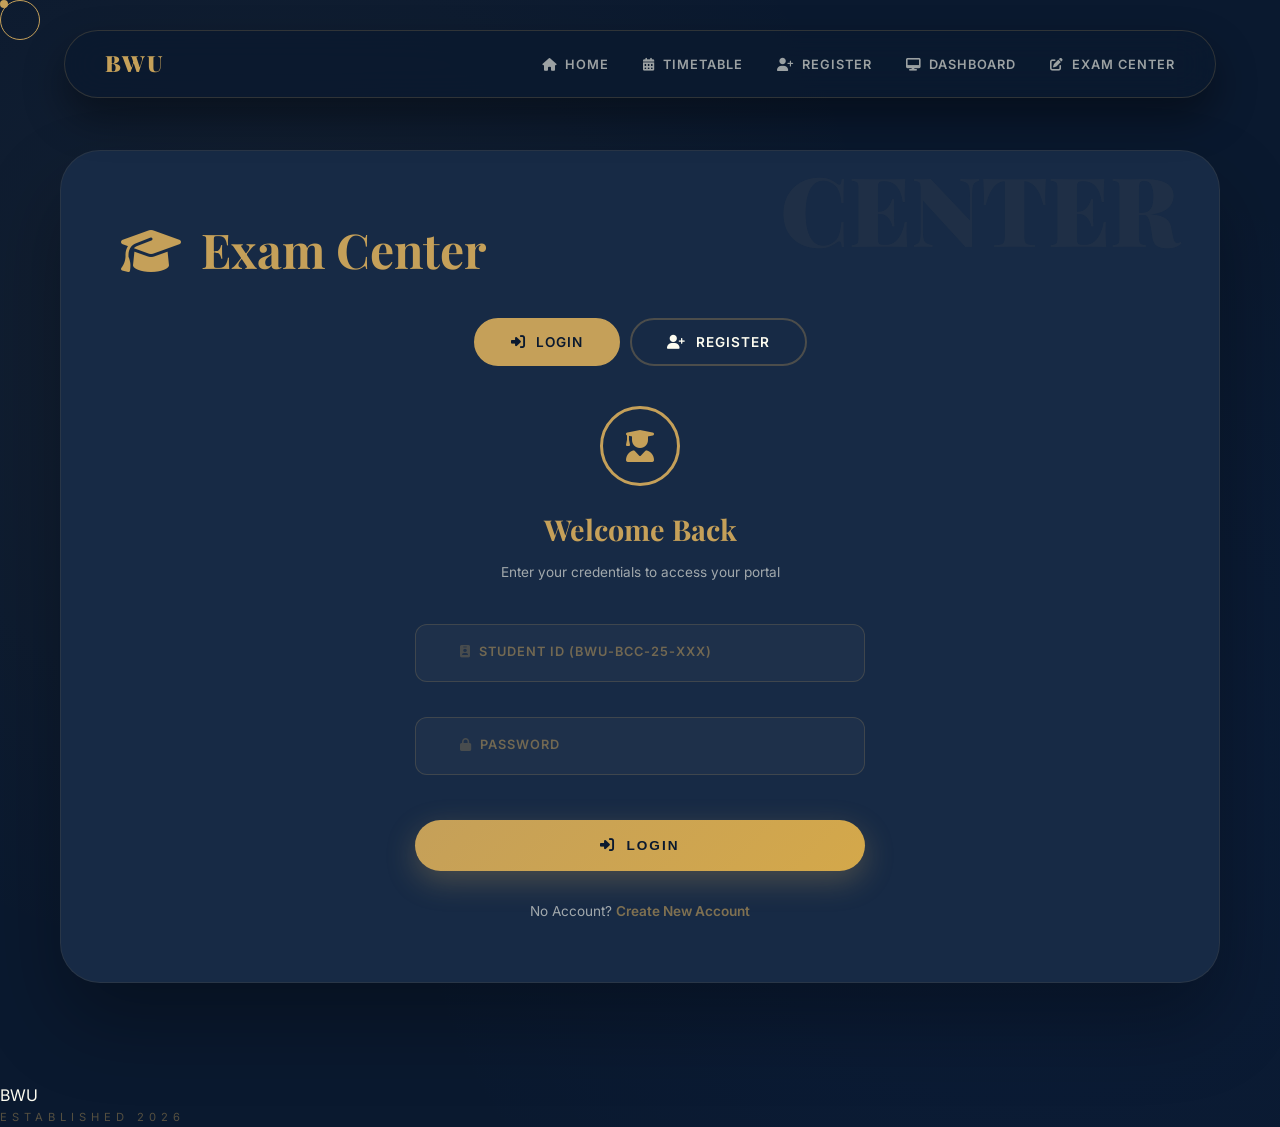
<file: dashboard.html>
<!DOCTYPE html>
<html lang="en">
<head>
    <meta charset="UTF-8">
    <meta name="viewport" content="width=device-width, initial-scale=1.0">
    <title>Dashboard | BWU Platinum Laboratory</title>
    <link href="https://fonts.googleapis.com/css2?family=Inter:wght@300;400;600;700&family=Playfair+Display:ital,wght@0,700;0,900;1,700&family=Montserrat:wght@300;500;700&display=swap" rel="stylesheet">
    <link rel="stylesheet" href="https://cdnjs.cloudflare.com/ajax/libs/font-awesome/6.5.1/css/all.min.css">
    
    <style>
        :root {
            --gold: #c5a059;
            --gold-light: #e6c98f;
            --navy: #0a192f;
            --navy-light: #172a45;
            --ivory: #fdfcf0;
            --white: #ffffff;
            --glass: rgba(255, 255, 255, 0.03);
            --transition: all 0.8s cubic-bezier(0.16, 1, 0.3, 1);
        }

        * { margin: 0; padding: 0; box-sizing: border-box; cursor: none; }

        body {
            font-family: 'Inter', sans-serif;
            background-color: var(--navy);
            color: var(--ivory);
            line-height: 1.6;
            overflow-x: hidden;
            background-image: 
                radial-gradient(circle at 20% 30%, rgba(197, 160, 89, 0.05) 0%, transparent 50%),
                radial-gradient(circle at 80% 70%, rgba(37, 99, 235, 0.05) 0%, transparent 50%);
            min-height: 100vh;
            display: flex;
            flex-direction: column;
        }

        #preloader {
            position: fixed;
            top: 0; left: 0; width: 100%; height: 100%;
            background: var(--navy);
            display: flex; justify-content: center; align-items: center;
            z-index: 9999; transition: opacity 1s ease;
        }
        .loader-ring {
            width: 80px; height: 80px;
            border: 2px solid var(--gold);
            border-top: 2px solid transparent;
            border-radius: 50%;
            animation: spin 1s linear infinite;
        }
        @keyframes spin { to { transform: rotate(360deg); } }

        #cursor {
            position: fixed;
            width: 8px; height: 8px;
            background: var(--gold);
            border-radius: 50%;
            pointer-events: none;
            z-index: 10000;
            transition: transform 0.1s ease;
        }
        #cursor-follower {
            position: fixed;
            width: 40px; height: 40px;
            border: 1px solid var(--gold);
            border-radius: 50%;
            pointer-events: none;
            z-index: 9999;
            transition: transform 0.2s cubic-bezier(0.23, 1, 0.32, 1);
        }

        .luxury-nav {
            position: fixed;
            top: 30px; left: 50%;
            transform: translateX(-50%);
            width: 90%; max-width: 1200px;
            background: rgba(10, 25, 47, 0.8);
            backdrop-filter: blur(20px);
            border: 1px solid rgba(197, 160, 89, 0.2);
            border-radius: 100px;
            padding: 15px 40px;
            display: flex; justify-content: space-between; align-items: center;
            z-index: 1000;
            box-shadow: 0 20px 40px rgba(0,0,0,0.4);
        }
        .logo { font-family: 'Playfair Display', serif; font-weight: 900; color: var(--gold); font-size: 1.4rem; letter-spacing: 2px; text-decoration: none; }
        .nav-links a {
            color: var(--ivory); text-decoration: none; margin-left: 30px;
            font-size: 0.8rem; font-weight: 600; text-transform: uppercase; letter-spacing: 1px;
            transition: var(--transition); opacity: 0.6;
        }
        .nav-links a:hover { opacity: 1; color: var(--gold); }

        .content-section {
            padding: 120px 20px 60px;
            max-width: 1400px;
            margin: 0 auto;
            flex-grow: 1;
            width: 100%;
        }

        .card {
            background: var(--navy-light);
            border: 1px solid rgba(197, 160, 89, 0.1);
            border-radius: 30px;
            position: relative;
            overflow: hidden;
            box-shadow: 0 40px 80px rgba(0,0,0,0.3);
            animation: slideUp 0.8s cubic-bezier(0.16, 1, 0.3, 1);
        }

        @keyframes slideUp {
            from { opacity: 0; transform: translateY(40px); }
            to { opacity: 1; transform: translateY(0); }
        }

        @keyframes fadeIn { from { opacity: 0; } to { opacity: 1; } }

        h2 { font-family: 'Playfair Display', serif; font-size: 2rem; margin-bottom: 25px; color: var(--gold); }

        .img-btn {
            border: none;
            border-radius: 8px;
            color: white;
            padding: 15px 25px;
            font-size: 0.85rem;
            font-weight: 600;
            cursor: pointer;
            display: inline-flex;
            align-items: center;
            gap: 10px;
            transition: all 0.3s ease;
        }
        .img-btn:hover { transform: translateY(-3px); filter: brightness(1.2); box-shadow: 0 10px 30px rgba(0,0,0,0.3); }
        .img-btn i { font-size: 1.1rem; }

        #portal-sidebar {
            width: 260px;
            background: linear-gradient(180deg, #0a192f 0%, #050c18 100%);
            border-right: 1px solid rgba(197, 160, 89, 0.1);
            display: flex;
            flex-direction: column;
            flex-shrink: 0;
        }
        .side-item {
            padding: 14px 20px;
            font-size: 0.8rem;
            color: var(--ivory);
            opacity: 0.7;
            cursor: pointer;
            display: flex;
            align-items: center;
            gap: 12px;
            transition: all 0.3s ease;
            border-radius: 10px;
            margin: 4px 10px;
        }
        .side-item:hover, .side-item.active {
            opacity: 1;
            background: rgba(197, 160, 89, 0.15);
            color: var(--gold);
        }
        .side-item[style*="color: #ef4444"]:hover {
            background: rgba(239, 68, 68, 0.15);
            color: #ef4444;
        }
        .side-item i { width: 18px; text-align: center; }

        .status-card {
            background: linear-gradient(135deg, var(--navy-light) 0%, rgba(10, 25, 47, 0.8) 100%);
            border-radius: 20px;
            padding: 25px;
            position: relative;
            overflow: hidden;
            display: flex;
            flex-direction: column;
            justify-content: space-between;
            min-height: 140px;
            border: 1px solid rgba(197, 160, 89, 0.1);
            transition: all 0.3s ease;
        }
        .status-card:hover { transform: translateY(-5px); border-color: rgba(197, 160, 89, 0.3); }
        .card-footer {
            margin-top: 15px;
            padding-top: 12px;
            border-top: 1px solid rgba(255,255,255,0.05);
            font-size: 0.75rem;
            color: var(--gold);
            cursor: pointer;
            display: flex;
            align-items: center;
            gap: 8px;
        }
        .card-footer:hover { color: var(--gold-light); }
        
        .portal-box {
            background: linear-gradient(135deg, var(--navy-light) 0%, rgba(10, 25, 47, 0.8) 100%);
            border-radius: 20px;
            padding: 25px;
            border: 1px solid rgba(197, 160, 89, 0.1);
        }
        .box-title {
            color: var(--gold);
            font-family: 'Playfair Display', serif;
            font-size: 1.1rem;
            margin-bottom: 20px;
            padding-bottom: 12px;
            border-bottom: 1px solid rgba(197, 160, 89, 0.2);
        }
        .notice-row {
            display: flex;
            align-items: center;
            padding: 12px 0;
            border-bottom: 1px solid rgba(255,255,255,0.03);
        }

        .luxury-table {
            width: 100%; 
            border-collapse: collapse;
        }
        .luxury-table th {
            text-align: left; 
            padding: 12px 15px; 
            color: var(--gold);
            text-transform: uppercase; 
            font-size: 0.7rem; 
            letter-spacing: 1px;
            border-bottom: 1px solid rgba(197, 160, 89, 0.2);
            background: rgba(197, 160, 89, 0.05);
        }
        .luxury-table td {
            padding: 12px 15px;
            border-bottom: 1px solid rgba(255, 255, 255, 0.03);
        }
        .luxury-table tr:hover td { background: rgba(197, 160, 89, 0.05); }

        .option-btn {
            width: 100%;
            background: rgba(255, 255, 255, 0.03);
            border: 1px solid rgba(197, 160, 89, 0.2);
            padding: 20px;
            border-radius: 15px;
            color: var(--ivory);
            text-align: left;
            cursor: none;
            transition: all 0.3s ease;
            font-family: 'Inter', sans-serif;
            font-size: 1rem;
            margin-bottom: 12px;
        }
        .option-btn:hover {
            background: rgba(197, 160, 89, 0.1);
            border-color: var(--gold);
            transform: translateX(10px);
        }
        .option-btn.selected {
            background: var(--gold);
            color: var(--navy);
            border-color: var(--gold);
            font-weight: 700;
        }
        #exam-timer {
            font-variant-numeric: tabular-nums;
            background: rgba(197, 160, 89, 0.1);
            padding: 8px 20px;
            border-radius: 50px;
            border: 1px solid var(--gold);
            font-weight: 700;
            color: var(--gold);
            font-size: 1.1rem;
        }

        .btn-luxury {
            background: var(--gold); color: var(--navy);
            padding: 15px 40px; border-radius: 50px;
            font-weight: 700; text-transform: uppercase; letter-spacing: 2px;
            display: inline-block; border: none; cursor: pointer;
            transition: var(--transition); position: relative;
            font-size: 0.8rem;
        }
        .btn-luxury:hover { background: var(--ivory); transform: translateY(-3px); box-shadow: 0 15px 30px rgba(197, 160, 89, 0.3); }

        .form-group { position: relative; margin-bottom: 30px; }
        .form-group input, .form-group textarea {
            width: 100%; background: transparent; border: none;
            border-bottom: 1px solid rgba(197, 160, 89, 0.3);
            padding: 15px 0; color: var(--ivory); font-size: 1rem;
            transition: var(--transition); font-family: 'Inter', sans-serif;
        }
        .form-group input:focus, .form-group textarea:focus { outline: none; border-bottom-color: var(--gold); }
        .form-group label {
            position: absolute; top: 15px; left: 0; color: rgba(197, 160, 89, 0.5);
            transition: 0.3s ease; pointer-events: none; text-transform: uppercase; letter-spacing: 1px; font-size: 0.85rem;
        }
        .form-group input:focus ~ label, .form-group input:not(:placeholder-shown) ~ label,
        .form-group textarea:focus ~ label, .form-group textarea:not(:placeholder-shown) ~ label {
            top: -15px; font-size: 0.65rem; color: var(--gold); letter-spacing: 1px;
        }

        footer {
            padding: 40px 0; text-align: center; border-top: 1px solid rgba(197, 160, 89, 0.1);
            background: #050c18;
        }
        .footer-logo { font-family: 'Playfair Display', serif; font-size: 2rem; color: var(--gold); margin-bottom: 10px; }

        /* Landing View */
        #landing-view {
            text-align: center;
            padding: 50px 40px;
            animation: fadeIn 0.8s ease;
        }
        #landing-view .welcome-title {
            font-family: 'Playfair Display', serif;
            font-size: 2rem;
            color: var(--gold);
            margin-bottom: 5px;
        }
        #landing-view .portal-subtitle {
            letter-spacing: 3px;
            font-size: 0.7rem;
            opacity: 0.6;
            margin-bottom: 40px;
            border-bottom: 2px solid var(--gold);
            display: inline-block;
            padding-bottom: 5px;
            text-transform: uppercase;
        }
        #landing-view .user-info {
            margin-bottom: 30px;
        }
        #landing-view .user-greeting {
            font-size: 1.1rem;
            opacity: 0.8;
        }
        #landing-view .user-name {
            font-family: 'Playfair Display', serif;
            font-size: 2.2rem;
            color: var(--ivory);
            margin: 5px 0;
        }
        #landing-view .user-id {
            color: var(--gold);
            font-weight: 600;
            font-size: 0.9rem;
            letter-spacing: 1px;
        }
        #landing-view .avatar-container {
            width: 140px;
            height: 140px;
            border-radius: 50%;
            border: 4px solid var(--gold);
            margin: 0 auto 35px;
            overflow: hidden;
            background: var(--navy);
            display: flex;
            align-items: center;
            justify-content: center;
        }
        #landing-view .avatar-container i {
            font-size: 4.5rem;
            color: rgba(197, 160, 89, 0.3);
        }
        #landing-view .btn-grid {
            display: flex;
            flex-wrap: wrap;
            justify-content: center;
            gap: 12px;
            max-width: 800px;
            margin: 0 auto 30px;
        }
        #landing-view .logout-btn {
            background: #ef4444;
            padding: 12px 35px;
            font-size: 0.75rem;
        }

        /* Portal View */
        #portal-view {
            display: none;
            min-height: calc(100vh - 200px);
        }
        #portal-view.active {
            display: flex;
        }
        #portal-sidebar {
            border-radius: 30px 0 0 30px;
        }
        #portal-sidebar .user-header {
            padding: 25px 20px;
            border-bottom: 1px solid rgba(197, 160, 89, 0.1);
            display: flex;
            align-items: center;
            gap: 15px;
        }
        #portal-sidebar .user-avatar {
            width: 45px;
            height: 45px;
            border-radius: 50%;
            background: var(--gold);
            display: flex;
            align-items: center;
            justify-content: center;
        }
        #portal-sidebar .user-avatar i {
            color: var(--navy);
            font-size: 1.2rem;
        }
        #portal-sidebar .user-details {
            flex: 1;
        }
        #portal-sidebar .user-details .name {
            font-size: 0.85rem;
            font-weight: 700;
            color: var(--ivory);
        }
        #portal-sidebar .user-details .status {
            font-size: 0.65rem;
            color: #4ade80;
        }
        #portal-sidebar .nav-menu {
            padding: 15px 10px;
            flex: 1;
            overflow-y: auto;
        }

        .main-content {
            flex: 1;
            background: #050c18;
            padding: 30px;
            border-radius: 0 30px 30px 0;
            overflow-y: auto;
        }
        .content-header {
            display: flex;
            justify-content: space-between;
            align-items: center;
            margin-bottom: 30px;
            background: var(--navy-light);
            padding: 18px 25px;
            border-radius: 15px;
            border: 1px solid rgba(197, 160, 89, 0.1);
        }
        .content-header .left {
            display: flex;
            align-items: center;
            gap: 15px;
        }
        .back-btn {
            background: none;
            border: none;
            color: var(--gold);
            cursor: pointer;
            font-size: 1.2rem;
            padding: 5px;
            transition: all 0.3s ease;
        }
        .back-btn:hover { color: var(--gold-light); transform: translateX(-3px); }
        .header-title {
            font-family: 'Playfair Display', serif;
            font-weight: 700;
            color: var(--gold);
            font-size: 1rem;
        }
        .content-header .right {
            display: flex;
            align-items: center;
            gap: 15px;
        }
        .content-header .user-info {
            font-size: 0.85rem;
            font-weight: 600;
        }

        /* Stats Grid */
        .stats-grid {
            display: grid;
            grid-template-columns: repeat(auto-fit, minmax(220px, 1fr));
            gap: 20px;
            margin-bottom: 30px;
        }
        .stats-grid .status-card .stat-value {
            font-size: 2.2rem;
            font-weight: 800;
        }
        .stats-grid .status-card .stat-label {
            font-size: 0.75rem;
            opacity: 0.7;
        }
        .stats-grid .status-card.attend { border-bottom: 4px solid #22c55e; }
        .stats-grid .status-card.attend .stat-value { color: #22c55e; }
        .stats-grid .status-card.fee { border-bottom: 4px solid #06b6d4; }
        .stats-grid .status-card.fee .stat-value { color: #06b6d4; }
        .stats-grid .status-card.sgpa { border-bottom: 4px solid var(--gold); }
        .stats-grid .status-card.sgpa .stat-value { color: var(--gold); }

        /* Content Grid */
        .content-grid {
            display: grid;
            grid-template-columns: repeat(auto-fit, minmax(350px, 1fr));
            gap: 25px;
        }

        /* Overlay */
        #portal-content-overlay {
            display: none;
            position: fixed;
            top: 0;
            left: 0;
            width: 100%;
            height: 100%;
            background: rgba(0,0,0,0.85);
            z-index: 2000;
            padding: 80px 20px;
            backdrop-filter: blur(5px);
        }
        #portal-content-overlay.active {
            display: flex;
            align-items: flex-start;
            justify-content: center;
        }
        #portal-content-overlay .overlay-card {
            background: var(--navy-light);
            border: 1px solid rgba(197, 160, 89, 0.2);
            border-radius: 25px;
            padding: 40px;
            max-width: 700px;
            width: 100%;
            max-height: calc(100vh - 160px);
            overflow-y: auto;
            animation: slideUp 0.4s ease;
        }
        #portal-content-overlay .overlay-header {
            display: flex;
            justify-content: space-between;
            align-items: center;
            margin-bottom: 25px;
            padding-bottom: 15px;
            border-bottom: 1px solid rgba(197, 160, 89, 0.2);
        }
        #portal-content-overlay .overlay-title {
            color: var(--gold);
            font-family: 'Playfair Display', serif;
            font-size: 1.5rem;
        }
        #portal-content-overlay .close-btn {
            background: none;
            border: none;
            color: var(--gold);
            font-size: 1.5rem;
            cursor: pointer;
            padding: 5px;
            transition: all 0.3s ease;
        }
        #portal-content-overlay .close-btn:hover {
            color: #ef4444;
            transform: scale(1.1);
        }

        /* Quiz View */
        #exam-quiz {
            display: none;
            padding: 40px;
            background: var(--navy-light);
            border-radius: 25px;
            margin: 20px;
        }
        #exam-quiz.active {
            display: block;
        }
        .quiz-header {
            display: flex;
            justify-content: space-between;
            align-items: center;
            margin-bottom: 35px;
            padding-bottom: 20px;
            border-bottom: 1px solid rgba(197, 160, 89, 0.2);
        }
        .quiz-header .question-num {
            color: var(--gold);
            font-weight: 600;
            letter-spacing: 2px;
            font-size: 0.9rem;
        }
        .quiz-question {
            font-size: 1.6rem;
            margin-bottom: 35px;
            font-family: 'Playfair Display', serif;
            color: var(--ivory);
            line-height: 1.5;
        }
        .quiz-nav {
            display: flex;
            justify-content: space-between;
            margin-top: 40px;
            padding-top: 25px;
            border-top: 1px solid rgba(197, 160, 89, 0.1);
        }

        /* Result View */
        #exam-result {
            display: none;
            text-align: center;
            padding: 60px 40px;
        }
        #exam-result.active {
            display: block;
        }
        #exam-result .result-label {
            font-family: 'Playfair Display', serif;
            font-size: 3.5rem;
            color: rgba(197, 160, 89, 0.1);
            margin-bottom: 20px;
        }
        #exam-result .result-title {
            font-family: 'Playfair Display', serif;
            font-size: 2rem;
            color: var(--gold);
            margin-bottom: 10px;
        }
        #exam-result .score-display {
            font-size: 4rem;
            color: var(--ivory);
            font-weight: 700;
            margin: 30px 0;
        }
        #exam-result .result-feedback {
            max-width: 400px;
            margin: 0 auto 35px;
            color: var(--gold-light);
            opacity: 0.8;
            font-size: 1.1rem;
        }

        @media (max-width: 992px) {
            .luxury-nav { padding: 12px 20px; }
            .nav-links { display: none; }
            #portal-view.active { flex-direction: column; }
            #portal-sidebar { width: 100%; border-radius: 20px 20px 0 0; }
            #portal-sidebar .nav-menu { max-height: 300px; }
            .main-content { border-radius: 0 0 20px 20px; }
            .content-grid { grid-template-columns: 1fr; }
        }

        @media (max-width: 768px) {
            .content-section { padding: 100px 15px 40px; }
            #landing-view { padding: 30px 20px; }
            #landing-view .user-name { font-size: 1.8rem; }
            .btn-grid { gap: 10px; }
            .img-btn { padding: 12px 18px; font-size: 0.75rem; }
            .stats-grid { grid-template-columns: 1fr; }
            .quiz-question { font-size: 1.3rem; }
        }
    </style>
</head>
<body>

    <div id="preloader"><div class="loader-ring"></div></div>
    <div id="cursor"></div>
    <div id="cursor-follower"></div>

    <header class="luxury-nav">
        <a href="index.html" class="logo">BWU</a>
        <nav class="nav-links">
            <a href="index.html#home"><i class="fas fa-home" style="margin-right: 8px;"></i>Home</a>
            <a href="index.html#timetable"><i class="fas fa-calendar-alt" style="margin-right: 8px;"></i>Timetable</a>
            <a href="index.html#registration"><i class="fas fa-user-plus" style="margin-right: 8px;"></i>Register</a>
            <a href="exam.html"><i class="fas fa-edit" style="margin-right: 8px;"></i>Exam Center</a>
            <span id="user-profile" style="margin-left: 30px; border-left: 1px solid rgba(197, 160, 89, 0.3); padding-left: 30px;">
                <i class="fas fa-user-circle" style="color: var(--gold); margin-right: 8px;"></i>
                <span id="user-name-display" style="font-size: 0.8rem; font-weight: 700; color: var(--gold);"></span>
                <a href="#" id="logout-btn" style="margin-left: 15px; opacity: 0.5; font-size: 0.7rem;" title="Logout"><i class="fas fa-sign-out-alt"></i></a>
            </span>
        </nav>
    </header>

    <main class="content-section">
        <div class="card">
            
            <!-- Landing View -->
            <div id="landing-view">
                <h2 class="welcome-title">Welcome to Brainware University</h2>
                <p class="portal-subtitle">Student Self-Service Portal</p>
                
                <div class="user-info">
                    <p class="user-greeting">Hi,</p>
                    <h3 id="landing-user-name" class="user-name">User Name</h3>
                    <p id="landing-user-id" class="user-id">BWU/BCC/25/006</p>
                </div>

                <div class="avatar-container">
                    <i class="fas fa-user"></i>
                </div>

                <div class="btn-grid">
                    <button class="img-btn" style="background: linear-gradient(135deg, #22c55e, #16a34a);" onclick="showPortalView()">
                        <i class="fas fa-desktop"></i> Proceed to Dashboard
                    </button>
                    <button class="img-btn" style="background: linear-gradient(135deg, #06b6d4, #0891b2);" onclick="showLandingOverlay('payment')">
                        <i class="fas fa-credit-card"></i> Payment
                    </button>
                    <button class="img-btn" style="background: linear-gradient(135deg, #8b5cf6, #7c3aed);" onclick="showLandingOverlay('result')">
                        <i class="fas fa-poll"></i> Results
                    </button>
                    <button class="img-btn" style="background: linear-gradient(135deg, #f59e0b, #d97706);" onclick="showLandingOverlay('admit')">
                        <i class="fas fa-id-card"></i> Admit Card
                    </button>
                    <button class="img-btn" style="background: linear-gradient(135deg, #3b82f6, #2563eb);" onclick="showLandingOverlay('exam-form')">
                        <i class="fas fa-file-alt"></i> Exam Form
                    </button>
                    <button class="img-btn" style="background: linear-gradient(135deg, #64748b, #475569);" onclick="showLandingOverlay('feedback')">
                        <i class="fas fa-comment-dots"></i> Feedback
                    </button>
                </div>

                <button class="btn-luxury logout-btn" onclick="logout()">
                    <i class="fas fa-sign-out-alt" style="margin-right: 8px;"></i> Logout
                </button>
            </div>

            <!-- Portal View -->
            <div id="portal-view">
                <!-- Sidebar -->
                <aside id="portal-sidebar">
                    <div class="user-header">
                        <div class="user-avatar">
                            <i class="fas fa-user"></i>
                        </div>
                        <div class="user-details">
                            <span id="side-user-name" class="name">USER NAME</span>
                            <span class="status"><i class="fas fa-circle" style="font-size: 0.4rem;"></i> Online</span>
                        </div>
                    </div>
                    <nav class="nav-menu">
                        <div class="side-item active" onclick="switchPortalTab('profile')">
                            <i class="fas fa-user-circle"></i> Profile
                        </div>
                        <div class="side-item" onclick="switchPortalTab('attendance')">
                            <i class="fas fa-calendar-check"></i> Attendance
                        </div>
                        <div class="side-item" onclick="switchPortalTab('resources')">
                            <i class="fas fa-folder-open"></i> Resources
                        </div>
                        <div class="side-item" onclick="switchPortalTab('payment')">
                            <i class="fas fa-wallet"></i> Payment
                        </div>
                        <div class="side-item" onclick="window.location.href='exam.html'">
                            <i class="fas fa-edit"></i> Examination
                        </div>
                        <div class="side-item" onclick="showLandingOverlay('result')">
                            <i class="fas fa-poll"></i> Results
                        </div>
                        <div class="side-item" onclick="showLandingOverlay('admit')">
                            <i class="fas fa-id-card"></i> Admit Card
                        </div>
                        <div class="side-item" onclick="showLandingOverlay('feedback')">
                            <i class="fas fa-comment-dots"></i> Feedback
                        </div>
                        <div class="side-item" onclick="logout()" style="color: #ef4444; margin-top: 20px;">
                            <i class="fas fa-sign-out-alt"></i> Logout
                        </div>
                    </nav>
                </aside>

                <!-- Main Content -->
                <div class="main-content">
                    <div class="content-header">
                        <div class="left">
                            <button class="back-btn" onclick="goToLanding()" title="Back to Home">
                                <i class="fas fa-arrow-left"></i>
                            </button>
                            <span class="header-title">Brainware University</span>
                        </div>
                        <div class="right">
                            <i class="fas fa-bell" style="opacity: 0.5;"></i>
                            <span id="top-user-name" class="user-info">User Name</span>
                        </div>
                    </div>

                    <div class="stats-grid">
                        <div class="status-card attend">
                            <div>
                                <span class="stat-value">93%</span>
                                <p class="stat-label">Attendance (current semester)</p>
                            </div>
                            <div class="card-footer" onclick="openOverlay('attendance')">
                                More info <i class="fas fa-arrow-right"></i>
                            </div>
                        </div>
                        <div class="status-card fee">
                            <div>
                                <span class="stat-value">₹ 75,200</span>
                                <p class="stat-label">Upcoming Fee [30-Jun-2026]</p>
                            </div>
                            <div class="card-footer" onclick="openOverlay('payment')">
                                Make Payment <i class="fas fa-arrow-right"></i>
                            </div>
                        </div>
                        <div class="status-card sgpa">
                            <div>
                                <span class="stat-value">8.20</span>
                                <p class="stat-label">SGPA - 1st Semester</p>
                            </div>
                            <div class="card-footer" onclick="showLandingOverlay('result')">
                                More info <i class="fas fa-arrow-right"></i>
                            </div>
                        </div>
                    </div>

                    <div class="content-grid">
                        <div class="portal-box">
                            <h4 class="box-title">Course Wise Attendance</h4>
                            <table class="luxury-table">
                                <thead>
                                    <tr>
                                        <th>Course Name</th>
                                        <th>Attendance</th>
                                        <th>%</th>
                                    </tr>
                                </thead>
                                <tbody>
                                    <tr><td>Effective Communication</td><td>23/25</td><td style="color:#22c55e;">92%</td></tr>
                                    <tr><td>Algebra and Vector Calculus</td><td>34/37</td><td style="color:#22c55e;">92%</td></tr>
                                    <tr><td>Engineering Chemistry</td><td>45/50</td><td style="color:#22c55e;">90%</td></tr>
                                </tbody>
                            </table>
                        </div>
                        <div class="portal-box">
                            <h4 class="box-title">Latest Post</h4>
                            <div class="notice-row">
                                <div style="flex-grow: 1;">
                                    <span style="color: var(--gold); font-size: 0.85rem; font-weight: 700;">Examination Form Submission</span>
                                    <p style="font-size: 0.7rem; opacity: 0.6; margin-top: 5px;">Posted by Controller of Exams</p>
                                </div>
                            </div>
                            <div class="notice-row">
                                <div style="flex-grow: 1;">
                                    <span style="color: var(--gold); font-size: 0.85rem; font-weight: 700;">Mid Semester Schedule Released</span>
                                    <p style="font-size: 0.7rem; opacity: 0.6; margin-top: 5px;">Posted by Academic Office</p>
                                </div>
                            </div>
                        </div>
                    </div>
                </div>
            </div>

            <!-- Quiz Screen -->
            <div id="exam-quiz">
                <div class="quiz-header">
                    <span id="question-count" class="question-num">QUESTION 1</span>
                    <span id="exam-timer">20:00</span>
                </div>
                <div id="question-text" class="quiz-question"></div>
                <div id="options-container"></div>
                <div class="quiz-nav">
                    <button class="btn-luxury" id="prev-btn" style="padding: 12px 30px; font-size: 0.75rem;">Previous</button>
                    <button class="btn-luxury" id="next-btn" style="padding: 12px 30px; font-size: 0.75rem;">Next</button>
                </div>
            </div>

            <!-- Result Screen -->
            <div id="exam-result">
                <div class="result-label">RESULT</div>
                <h3 class="result-title">Exam Completed</h3>
                <p id="score-display" class="score-display">0 / 10</p>
                <p id="result-feedback" class="result-feedback"></p>
                <button class="btn-luxury" onclick="goToLanding()">
                    <i class="fas fa-home" style="margin-right: 8px;"></i> Dashboard
                </button>
            </div>

        </div>
    </main>

    <!-- Overlay -->
    <div id="portal-content-overlay">
        <div class="overlay-card">
            <div class="overlay-header">
                <h3 id="overlay-title" class="overlay-title">Section</h3>
                <button class="close-btn" onclick="closeOverlay()">
                    <i class="fas fa-times"></i>
                </button>
            </div>
            <div id="overlay-body"></div>
        </div>
    </div>

    <footer>
        <div class="footer-logo">BWU</div>
        <p style="letter-spacing: 5px; color: var(--gold); opacity: 0.4; font-size: 0.7rem;">ESTABLISHED 2026</p>
    </footer>

    <script>
        function showPortalView(targetSection = 'profile') {
            document.getElementById('landing-view').style.display = 'none';
            document.getElementById('exam-quiz').classList.remove('active');
            document.getElementById('exam-result').classList.remove('active');
            document.getElementById('portal-view').classList.add('active');
            if (targetSection !== 'profile') openOverlay(targetSection);
            else switchPortalTab('profile');
        }

        function goToLanding() {
            document.getElementById('exam-quiz').classList.remove('active');
            document.getElementById('exam-result').classList.remove('active');
            document.getElementById('portal-view').classList.remove('active');
            document.getElementById('landing-view').style.display = 'block';
        }

        function showLandingOverlay(type) {
            document.getElementById('portal-content-overlay').classList.add('active');
            renderOverlayContent(type);
        }

        function switchPortalTab(targetId) {
            document.querySelectorAll('.side-item').forEach(el => el.classList.remove('active'));
            const items = document.querySelectorAll('.side-item');
            items.forEach(item => { 
                if (item.innerText.toLowerCase().includes(targetId)) item.classList.add('active'); 
            });
            openOverlay(targetId);
        }

        function openOverlay(type) {
            document.getElementById('portal-content-overlay').classList.add('active');
            renderOverlayContent(type);
        }

        function renderOverlayContent(type) {
            const title = document.getElementById('overlay-title');
            const body = document.getElementById('overlay-body');
            
            const content = {
                attendance: {
                    title: "Attendance Report",
                    html: `
                        <div class="portal-box">
                            <h4 class="box-title">Course Wise Attendance</h4>
                            <table class="luxury-table">
                                <thead><tr><th>Course Name</th><th>Held</th><th>Attended</th><th>Percentage</th></tr></thead>
                                <tbody>
                                    <tr><td>Effective Communication</td><td>25</td><td>23</td><td style="color:#22c55e;">92%</td></tr>
                                    <tr><td>Algebra & Vector Calculus</td><td>37</td><td>34</td><td style="color:#22c55e;">92%</td></tr>
                                    <tr><td>Engineering Chemistry</td><td>50</td><td>45</td><td style="color:#22c55e;">90%</td></tr>
                                    <tr><td>Physics</td><td>30</td><td>28</td><td style="color:#22c55e;">93%</td></tr>
                                </tbody>
                            </table>
                            <div style="text-align: center; margin-top: 25px; padding: 20px; background: rgba(197,160,89,0.1); border-radius: 15px;">
                                <p style="font-size: 2.5rem; font-weight: 700; color: var(--gold);">93%</p>
                                <p style="font-size: 0.8rem; opacity: 0.6;">Overall Attendance (Current Semester)</p>
                            </div>
                        </div>`
                },
                payment: {
                    title: "Payment Portal",
                    html: `
                        <div class="portal-box">
                            <h4 class="box-title">Fee Details</h4>
                            <table class="luxury-table">
                                <thead><tr><th>Description</th><th>Amount</th><th>Due Date</th><th>Status</th></tr></thead>
                                <tbody>
                                    <tr><td>Tuition Fee (Sem 2)</td><td>₹ 65,000</td><td>30-Jun-2026</td><td style="color:#ef4444;">Pending</td></tr>
                                    <tr><td>Library Fee</td><td>₹ 2,000</td><td>30-Jun-2026</td><td style="color:#ef4444;">Pending</td></tr>
                                    <tr><td>Lab Fee</td><td>₹ 5,000</td><td>30-Jun-2026</td><td style="color:#ef4444;">Pending</td></tr>
                                    <tr><td>Exam Fee</td><td>₹ 3,200</td><td>15-Jul-2026</td><td style="color:#fbbf24;">Upcoming</td></tr>
                                </tbody>
                            </table>
                            <div style="text-align: center; margin-top: 30px;">
                                <p style="font-size: 2.5rem; font-weight: 700; color: var(--gold);">₹ 75,200</p>
                                <p style="font-size: 0.8rem; opacity: 0.6; margin-bottom: 20px;">Total Amount Due</p>
                                <button class="btn-luxury" onclick="alert('Redirecting to payment gateway...')" style="background: #22c55e;">
                                    <i class="fas fa-credit-card" style="margin-right: 8px;"></i> Pay Now
                                </button>
                            </div>
                        </div>`
                },
                resources: {
                    title: "Academic Resources",
                    html: `
                        <div class="portal-box">
                            <h4 class="box-title">Study Materials</h4>
                            <div style="display: grid; gap: 12px;">
                                <div style="background: rgba(255,255,255,0.03); padding: 18px; border-radius: 12px; display: flex; justify-content: space-between; align-items: center;">
                                    <div><i class="fas fa-file-pdf" style="color: #ef4444; margin-right: 12px;"></i><span>Engineering Chemistry Notes</span></div>
                                    <button class="btn-luxury" style="padding: 8px 18px; font-size: 0.7rem;">Download</button>
                                </div>
                                <div style="background: rgba(255,255,255,0.03); padding: 18px; border-radius: 12px; display: flex; justify-content: space-between; align-items: center;">
                                    <div><i class="fas fa-file-pdf" style="color: #ef4444; margin-right: 12px;"></i><span>Vector Calculus Formulas</span></div>
                                    <button class="btn-luxury" style="padding: 8px 18px; font-size: 0.7rem;">Download</button>
                                </div>
                                <div style="background: rgba(255,255,255,0.03); padding: 18px; border-radius: 12px; display: flex; justify-content: space-between; align-items: center;">
                                    <div><i class="fas fa-file-pdf" style="color: #ef4444; margin-right: 12px;"></i><span>Communication Skills Guide</span></div>
                                    <button class="btn-luxury" style="padding: 8px 18px; font-size: 0.7rem;">Download</button>
                                </div>
                                <div style="background: rgba(255,255,255,0.03); padding: 18px; border-radius: 12px; display: flex; justify-content: space-between; align-items: center;">
                                    <div><i class="fas fa-link" style="color: #3b82f6; margin-right: 12px;"></i><span>Physics Lab Videos</span></div>
                                    <button class="btn-luxury" style="padding: 8px 18px; font-size: 0.7rem;">Watch</button>
                                </div>
                            </div>
                        </div>`
                },
                profile: {
                    title: "Student Profile",
                    html: `
                        <div class="portal-box">
                            <h4 class="box-title">Personal Information</h4>
                            <div style="display: grid; grid-template-columns: 1fr 1fr; gap: 20px;">
                                <div><p style="font-size: 0.7rem; opacity: 0.6; text-transform: uppercase; letter-spacing: 1px;">Full Name</p><p style="color: var(--ivory); font-weight: 600;" id="profile-name">Loading...</p></div>
                                <div><p style="font-size: 0.7rem; opacity: 0.6; text-transform: uppercase; letter-spacing: 1px;">Student ID</p><p style="color: var(--ivory); font-weight: 600;" id="profile-id">Loading...</p></div>
                                <div><p style="font-size: 0.7rem; opacity: 0.6; text-transform: uppercase; letter-spacing: 1px;">Department</p><p style="color: var(--ivory); font-weight: 600;">Computer Science & Engineering</p></div>
                                <div><p style="font-size: 0.7rem; opacity: 0.6; text-transform: uppercase; letter-spacing: 1px;">Semester</p><p style="color: var(--ivory); font-weight: 600;">2nd Semester</p></div>
                                <div><p style="font-size: 0.7rem; opacity: 0.6; text-transform: uppercase; letter-spacing: 1px;">Email</p><p style="color: var(--ivory); font-weight: 600;" id="profile-email">Loading...</p></div>
                                <div><p style="font-size: 0.7rem; opacity: 0.6; text-transform: uppercase; letter-spacing: 1px;">Status</p><p style="color: #22c55e; font-weight: 600;">Active</p></div>
                            </div>
                            <div style="margin-top: 25px; padding-top: 20px; border-top: 1px solid rgba(197,160,89,0.2);">
                                <button class="btn-luxury" style="width: 100%;" onclick="alert('Edit profile feature coming soon!')">
                                    <i class="fas fa-edit" style="margin-right: 8px;"></i> Edit Profile
                                </button>
                            </div>
                        </div>`,
                    callback: () => {
                        const session = JSON.parse(sessionStorage.getItem('nexus_session') || '{}');
                        setTimeout(() => {
                            document.getElementById('profile-name').textContent = session.name || 'Guest';
                            document.getElementById('profile-id').textContent = session.studentID || 'N/A';
                            document.getElementById('profile-email').textContent = session.email || (session.studentID ? session.studentID.toLowerCase().replace(/-/g,'') + '@brainwareuniversity.edu' : 'N/A');
                        }, 0);
                    }
                },
                result: {
                    title: "Semester Results",
                    html: `
                        <div class="portal-box">
                            <h4 class="box-title">Academic Performance</h4>
                            <div style="display: grid; grid-template-columns: 1fr 1fr; gap: 20px; margin-bottom: 25px;">
                                <div style="background: rgba(197,160,89,0.1); padding: 25px; border-radius: 15px; text-align: center;">
                                    <p style="font-size: 0.75rem; opacity: 0.6; margin-bottom: 8px;">1st Semester SGPA</p>
                                    <p style="font-size: 3rem; font-weight: 700; color: var(--gold);">8.20</p>
                                </div>
                                <div style="background: rgba(197,160,89,0.1); padding: 25px; border-radius: 15px; text-align: center;">
                                    <p style="font-size: 0.75rem; opacity: 0.6; margin-bottom: 8px;">CGPA (Till Date)</p>
                                    <p style="font-size: 3rem; font-weight: 700; color: var(--gold);">8.15</p>
                                </div>
                            </div>
                            <table class="luxury-table">
                                <thead><tr><th>Subject</th><th>Credits</th><th>Grade</th></tr></thead>
                                <tbody>
                                    <tr><td>Effective Communication</td><td>4</td><td style="color:#22c55e; font-weight: 600;">A</td></tr>
                                    <tr><td>Algebra & Vector Calculus</td><td>4</td><td style="color:#22c55e; font-weight: 600;">A</td></tr>
                                    <tr><td>Engineering Chemistry</td><td>4</td><td style="color:#22c55e; font-weight: 600;">A</td></tr>
                                    <tr><td>Physics</td><td>3</td><td style="color:#22c55e; font-weight: 600;">A-</td></tr>
                                </tbody>
                            </table>
                        </div>`
                },
                admit: {
                    title: "Admit Card",
                    html: `
                        <div class="portal-box">
                            <h4 class="box-title">Examination Admit Card</h4>
                            <div style="background: rgba(197,160,89,0.1); padding: 25px; border-radius: 15px; text-align: center; margin-bottom: 20px;">
                                <p style="font-size: 0.75rem; opacity: 0.6; margin-bottom: 8px;">EXAMINATION</p>
                                <p style="font-size: 1.3rem; color: var(--gold); font-weight: 700;">Mid Semester - 2026</p>
                            </div>
                            <table class="luxury-table">
                                <thead><tr><th>Subject Code</th><th>Subject Name</th><th>Exam Date</th><th>Session</th></tr></thead>
                                <tbody>
                                    <tr><td>BWU-CS-101</td><td>Effective Communication</td><td>15-Jul-2026</td><td>Morning</td></tr>
                                    <tr><td>BWU-MATH-101</td><td>Algebra & Vector Calculus</td><td>16-Jul-2026</td><td>Morning</td></tr>
                                    <tr><td>BWU-CHEM-101</td><td>Engineering Chemistry</td><td>17-Jul-2026</td><td>Afternoon</td></tr>
                                </tbody>
                            </table>
                            <div style="text-align: center; margin-top: 25px;">
                                <button class="btn-luxury" onclick="alert('Downloading Admit Card...')">
                                    <i class="fas fa-download" style="margin-right: 8px;"></i> Download Admit Card
                                </button>
                            </div>
                        </div>`
                },
                'exam-form': {
                    title: "Examination Form",
                    html: `
                        <div class="portal-box">
                            <h4 class="box-title">Examination Registration</h4>
                            <p style="margin-bottom: 20px; opacity: 0.8;">Complete your examination registration for the upcoming semester.</p>
                            <form onsubmit="event.preventDefault(); alert('Examination form submitted successfully!'); closeOverlay();">
                                <div class="form-group">
                                    <input type="text" value="BWU-BCC-25-006" readonly style="opacity: 0.7;">
                                    <label>Student ID</label>
                                </div>
                                <div style="margin-bottom: 25px;">
                                    <label style="color: var(--gold); font-size: 0.7rem; letter-spacing: 1px; margin-bottom: 12px; display: block;">SELECT SUBJECTS</label>
                                    <label style="display: flex; align-items: center; gap: 12px; padding: 12px; background: rgba(255,255,255,0.03); border-radius: 10px; margin-bottom: 8px;">
                                        <input type="checkbox" checked style="width: 18px; height: 18px; accent-color: var(--gold);"> Effective Communication (BWU-CS-101)
                                    </label>
                                    <label style="display: flex; align-items: center; gap: 12px; padding: 12px; background: rgba(255,255,255,0.03); border-radius: 10px; margin-bottom: 8px;">
                                        <input type="checkbox" checked style="width: 18px; height: 18px; accent-color: var(--gold);"> Algebra & Vector Calculus (BWU-MATH-101)
                                    </label>
                                    <label style="display: flex; align-items: center; gap: 12px; padding: 12px; background: rgba(255,255,255,0.03); border-radius: 10px; margin-bottom: 8px;">
                                        <input type="checkbox" checked style="width: 18px; height: 18px; accent-color: var(--gold);"> Engineering Chemistry (BWU-CHEM-101)
                                    </label>
                                </div>
                                <button type="submit" class="btn-luxury" style="width: 100%;">
                                    <i class="fas fa-paper-plane" style="margin-right: 8px;"></i> Submit Examination Form
                                </button>
                            </form>
                        </div>`
                },
                feedback: {
                    title: "Feedback",
                    html: `
                        <div class="portal-box">
                            <h4 class="box-title">Course Feedback</h4>
                            <p style="margin-bottom: 20px; opacity: 0.8;">Your feedback helps us improve the learning experience.</p>
                            <form onsubmit="event.preventDefault(); alert('Thank you for your feedback!'); closeOverlay();">
                                <div class="form-group">
                                    <input type="text" placeholder=" " required>
                                    <label>Course/Subject</label>
                                </div>
                                <div class="form-group">
                                    <input type="number" placeholder=" " min="1" max="10" required>
                                    <label>Rating (1-10)</label>
                                </div>
                                <div class="form-group">
                                    <textarea placeholder=" " rows="4" required style="width: 100%; background: transparent; border: none; border-bottom: 1px solid rgba(197, 160, 89, 0.3); padding: 15px 0; color: var(--ivory); font-size: 1rem; resize: vertical;"></textarea>
                                    <label style="top: 15px;">Your Feedback</label>
                                </div>
                                <button type="submit" class="btn-luxury" style="width: 100%;">
                                    <i class="fas fa-paper-plane" style="margin-right: 8px;"></i> Submit Feedback
                                </button>
                            </form>
                        </div>`
                }
            };

            const data = content[type] || { title: 'Section', html: '<p>Content coming soon.</p>' };
            title.innerText = data.title;
            body.innerHTML = data.html;
            if (data.callback) data.callback();
        }

        function closeOverlay() { 
            document.getElementById('portal-content-overlay').classList.remove('active'); 
        }

        function startExamFromPortal() {
            closeOverlay();
            document.getElementById('portal-view').classList.remove('active');
            document.getElementById('exam-quiz').classList.add('active');
            startTimer();
            updateExamUI();
        }

        function logout() {
            sessionStorage.removeItem('nexus_session');
            window.location.href = 'exam.html';
        }

        // Exam Data
        const examData = [
            { q: "What defines the 'Art of Styling'?", o: ["Atomic control", "Global only", "Random", "None"], a: 0 },
            { q: "Which cycle is for Cyber Arch.?", o: ["MARS", "SATURN", "LUNA", "JUPITER"], a: 2 },
            { q: "Experiment No. 12 focus?", o: ["Physics", "Data Intel", "HTML", "Analog"], a: 1 },
            { q: "HTTPS default port?", o: ["443", "80", "21", "8080"], a: 0 }
        ];

        let currentQuestion = 0;
        let userAnswers = new Array(examData.length).fill(null);
        let timeLeft = 1200;
        let examTimer = null;

        function updateExamUI() {
            const q = examData[currentQuestion];
            document.getElementById('question-count').innerText = `Question ${currentQuestion + 1} / ${examData.length}`;
            document.getElementById('question-text').innerText = q.q;
            const container = document.getElementById('options-container');
            container.innerHTML = '';
            q.o.forEach((opt, idx) => {
                const btn = document.createElement('button');
                btn.className = `option-btn ${userAnswers[currentQuestion] === idx ? 'selected' : ''}`;
                btn.innerText = opt;
                btn.onclick = () => { userAnswers[currentQuestion] = idx; updateExamUI(); };
                container.appendChild(btn);
            });
            document.getElementById('prev-btn').style.visibility = currentQuestion === 0 ? 'hidden' : 'visible';
            document.getElementById('next-btn').innerText = currentQuestion === examData.length - 1 ? 'FINALIZE' : 'NEXT';
        }

        function startTimer() {
            examTimer = setInterval(() => {
                timeLeft--;
                const mins = Math.floor(timeLeft / 60);
                const secs = timeLeft % 60;
                document.getElementById('exam-timer').innerText = `${mins.toString().padStart(2, '0')}:${secs.toString().padStart(2, '0')}`;
                if (timeLeft <= 0) finalizeExam();
            }, 1000);
        }

        function finalizeExam() {
            clearInterval(examTimer);
            document.getElementById('exam-quiz').classList.remove('active');
            document.getElementById('exam-result').classList.add('active');
            let score = 0;
            userAnswers.forEach((ans, idx) => { if (ans === examData[idx].a) score++; });
            document.getElementById('score-display').innerText = `${score} / ${examData.length}`;
            document.getElementById('result-feedback').innerText = score >= 2 ? "Congratulations! You have passed the exam." : "Unfortunately, you did not pass. Please try again.";
        }

        document.getElementById('prev-btn').onclick = () => { if (currentQuestion > 0) { currentQuestion--; updateExamUI(); } };
        document.getElementById('next-btn').onclick = () => { if (currentQuestion < examData.length - 1) { currentQuestion++; updateExamUI(); } else { finalizeExam(); } };

        // Initialization
        document.addEventListener('DOMContentLoaded', () => {
            window.onload = () => {
                const loader = document.getElementById('preloader');
                if (loader) { loader.style.opacity = '0'; setTimeout(() => loader.style.display = 'none', 1000); }
            };

            const cursor = document.getElementById('cursor');
            const follower = document.getElementById('cursor-follower');
            document.addEventListener('mousemove', (e) => {
                cursor.style.transform = `translate3d(${e.clientX}px, ${e.clientY}px, 0)`;
                follower.style.transform = `translate3d(${e.clientX - 16}px, ${e.clientY - 16}px, 0)`;
            });

            const session = JSON.parse(sessionStorage.getItem('nexus_session'));
            if (session) {
                document.getElementById('user-profile').style.display = 'inline-block';
                const names = document.querySelectorAll('#landing-user-name, #side-user-name, #top-user-name, #user-name-display');
                names.forEach(el => { if(el) el.innerText = session.name.toUpperCase(); });
                document.getElementById('landing-user-id').innerText = session.studentID;
            } else {
                window.location.href = 'exam.html';
            }

            document.getElementById('logout-btn').onclick = (e) => { e.preventDefault(); logout(); };
        });
    </script>
</body>
</html>
</file>
